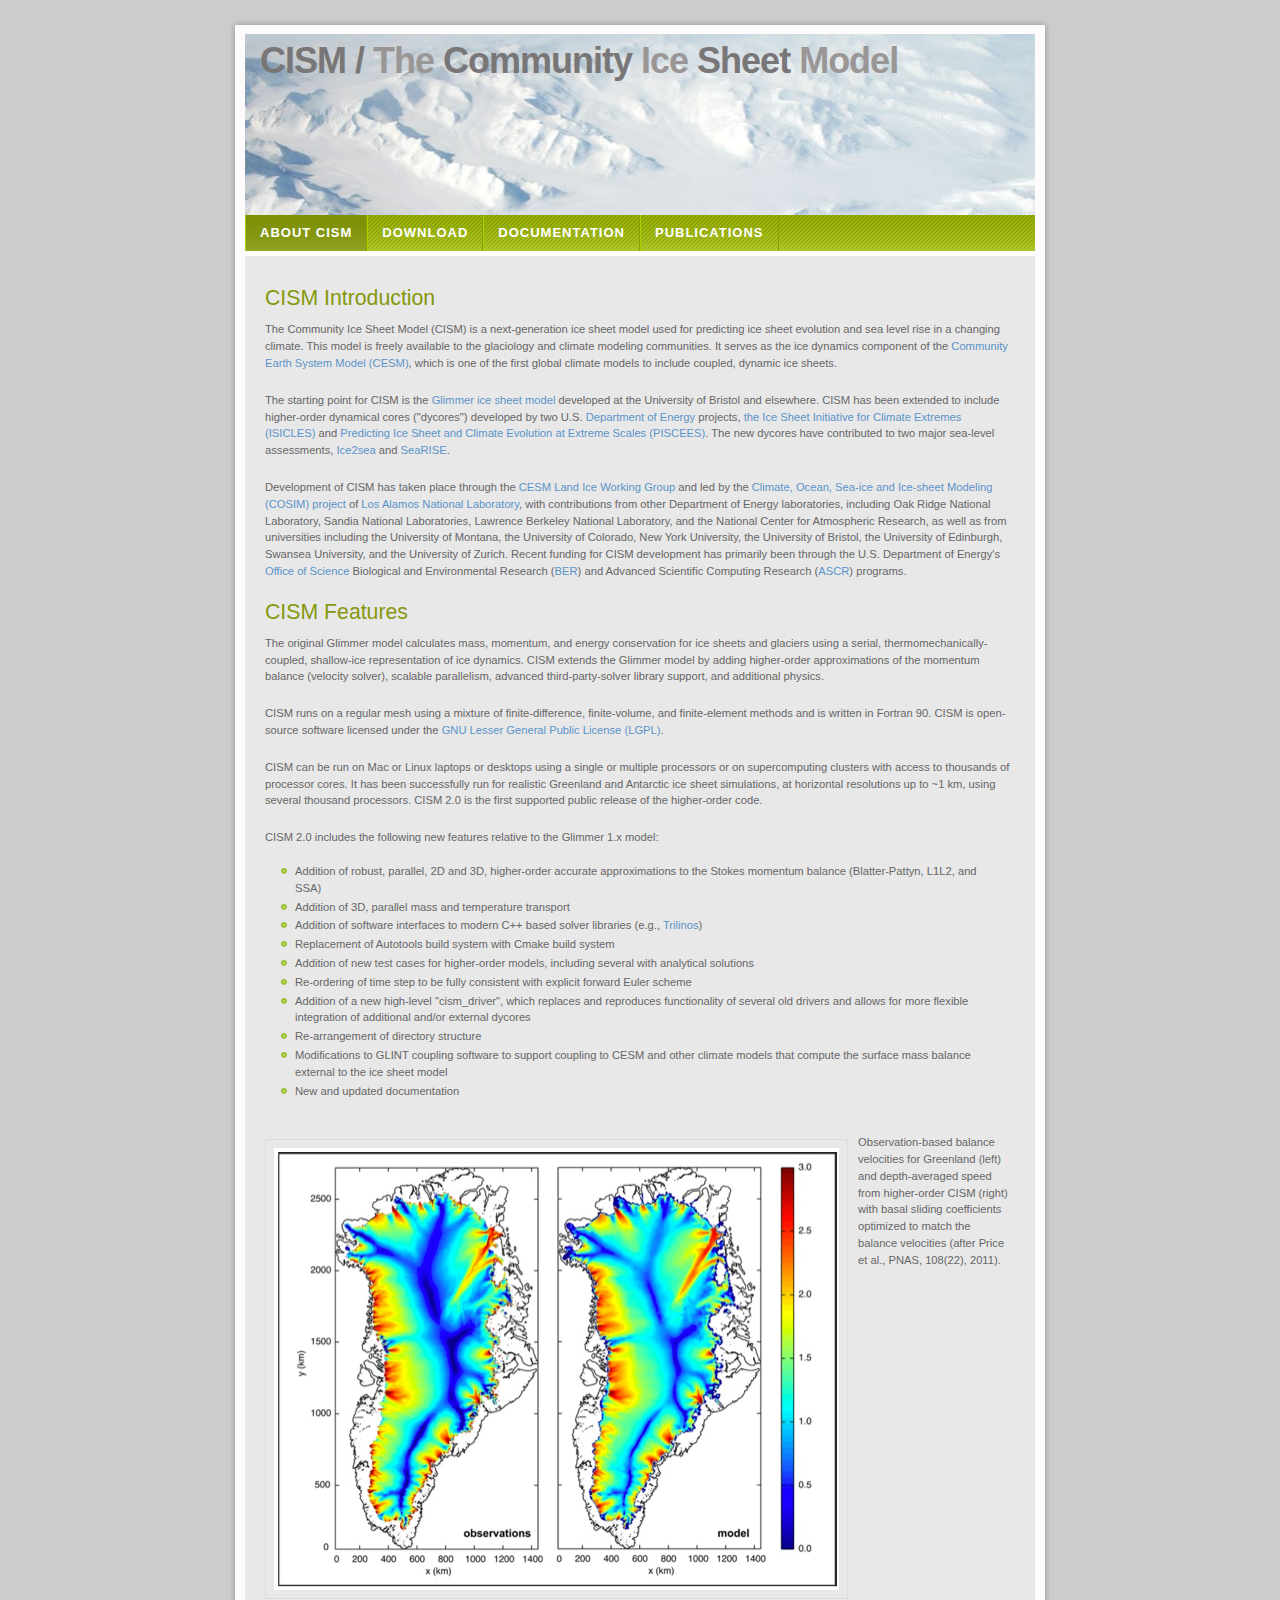
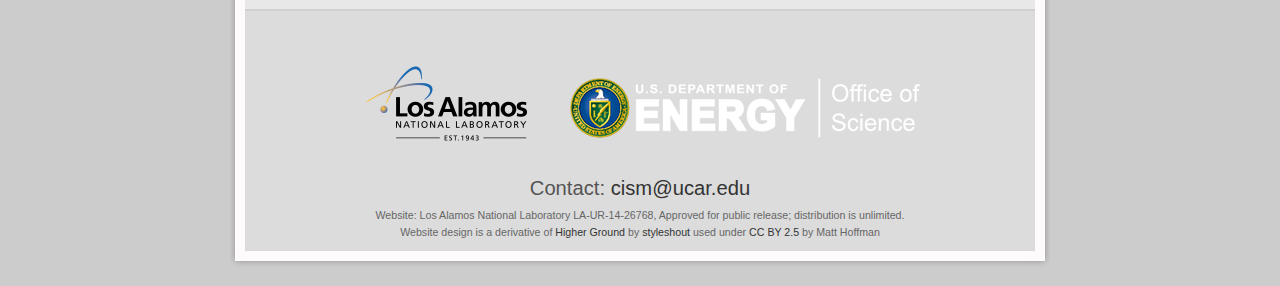
<file: index.html>
<!DOCTYPE html PUBLIC "-//W3C//DTD XHTML 1.0 Strict//EN" "http://www.w3.org/TR/xhtml1/DTD/xhtml1-strict.dtd">

<html xmlns="http://www.w3.org/1999/xhtml" xml:lang="en" lang="en">
<head>

<meta name="Description" content="Community Ice Sheet Model description." />
<meta name="Keywords" content="CISM, Community Ice Sheet Model, ice sheet modeling, glaciology, climate models" />
<meta http-equiv="Content-Type" content="text/html; charset=iso-8859-1" />
<meta name="Distribution" content="Global" />
<meta name="Author" content="Matt Hoffman, Los Alamos National Laboratory" />
<meta name="Robots" content="index,follow" />

<link rel="stylesheet" href="images/HigherGround.css" type="text/css" />
<link rel="shortcut icon" href="http://oceans11.lanl.gov/cism/favicon.ico" />

<title>CISM / The Community Ice Sheet Model</title></head>

<body>
<!-- wrap starts here -->
<div id="wrap">

	<div id="top-bg"></div>
	<div id="header-photo">
<h1 id="logo-text"><a href="index.html" title="">CISM / <span>The</span> Community <span>Ice</span> Sheet <span>Model</span></a></h1>	
<!--<p id="slogan">The Community Ice Sheet Model</p>-->
</div>		
		
	<!-- navigation starts-->	
	<div  id="nav">
		<ul>
			<li id="current"><a href="index.html">About CISM</a></li>
			<li><a href="download.html">Download</a></li>
			<li><a href="documentation.html">Documentation</a></li>
			<li><a href="publications.html">Publications</a></li>
		</ul>
	<!-- navigation ends-->	
	</div>
	
	<!-- content-wrap starts -->
	<div id="content-wrap">
		
		<!-- MAIN CONTENT BEGINS -->	
		<div id="main">
		<!-- ================================================================ -->	
		<!-- ================================================================ -->	
		<!-- ================================================================ -->	

<a name="Intro"></a>
<h2> CISM Introduction </h2>

<p>The Community Ice Sheet Model (CISM) is a next-generation ice sheet model used 
for predicting ice sheet evolution and sea level rise in a changing climate. 
This model is freely available to the glaciology and climate modeling communities.  
It serves as the ice dynamics component of the 
<a href="http://www2.cesm.ucar.edu/">Community Earth System Model (CESM)</a>, 
which is one of the first global climate models to include coupled, dynamic ice sheets.


<p>The starting point for CISM is the <a href="https://github.com/glimmer-cism">Glimmer ice sheet model</a> 
developed at the University of Bristol and elsewhere. 
CISM has been extended to include higher-order dynamical cores ("dycores") 
developed by two U.S. <a href="http://www.energy.gov/">Department of Energy</a> projects, 
<a href="http://www.csm.ornl.gov/ISICLES/">the Ice Sheet Initiative for Climate Extremes (ISICLES)</a> and 
<a href="http://www.scidac.gov/PISCEES/">Predicting Ice Sheet and Climate Evolution at Extreme Scales (PISCEES)</a>. 
The new dycores have contributed to two major sea-level assessments, 
<a href="http://www.ice2sea.eu/">Ice2sea</a> and 
<a href="http://websrv.cs.umt.edu/isis/index.php/SeaRISE_Assessment">SeaRISE</a>.

<p>Development of CISM has taken place through the 
<a href="http://www2.cesm.ucar.edu/working-groups/liwg">CESM Land Ice Working Group</a> 
and led by the <a href="http://climate.lanl.gov/">Climate, Ocean, Sea-ice and Ice-sheet Modeling (COSIM) project</a> of
<a href="http://www.lanl.gov/index.php">Los Alamos National Laboratory</a>, 
with contributions from other Department of Energy laboratories, 
including Oak Ridge National Laboratory, Sandia National Laboratories, Lawrence Berkeley National Laboratory, and
the National Center for Atmospheric Research, as well as from universities including the University of Montana, 
the University of Colorado, New York University, the University of Bristol, the University of Edinburgh, 
Swansea University, and the University of Zurich. Recent funding for CISM development has primarily been through 
the U.S. Department of Energy's <a href="http://science.energy.gov/">Office of Science</a> 
Biological and Environmental Research (<a href="http://science.energy.gov/ber/">BER</a>) and 
Advanced Scientific Computing Research (<a href="http://science.energy.gov/ascr/">ASCR</a>) programs.

<a name="Features"></a>
<h2> CISM Features </h2>

<p>The original Glimmer model calculates mass, momentum, and energy conservation 
for ice sheets and glaciers using a serial, thermomechanically-coupled, shallow-ice 
representation of ice dynamics.  CISM extends the Glimmer model by adding 
higher-order approximations of the momentum balance (velocity solver), scalable parallelism,
advanced third-party-solver library support, and additional physics.
<p>
CISM runs on a regular mesh using a mixture of finite-difference, finite-volume, and
finite-element methods and is written in Fortran 90.  CISM is open-source software
licensed under the <a href="http://www.gnu.org/licenses/lgpl.html">GNU Lesser General Public License (LGPL)</a>.
<p>
CISM can be run on Mac or Linux laptops or desktops using a single or multiple processors 
or on supercomputing clusters with access to thousands of processor cores.  
It has been successfully run for realistic Greenland and Antarctic ice sheet simulations,
at horizontal resolutions up to ~1 km, using several thousand processors. 
CISM 2.0 is the first supported public release of the higher-order code.  
<p>
CISM 2.0 includes the following new features relative to the Glimmer 1.x model:

<ul>
<li> Addition of robust, parallel, 2D and 3D, higher-order accurate approximations to the Stokes momentum balance (Blatter-Pattyn, L1L2, and SSA)  </li>
<li> Addition of 3D, parallel mass and temperature transport </li>
<li> Addition of software interfaces to modern C++ based solver libraries (e.g.,
<a href="http://trilinos.org/">Trilinos</a>) </li>
<li> Replacement of Autotools build system with Cmake build system </li>
<li> Addition of new test cases for higher-order models, including several with analytical solutions  </li>
<li> Re-ordering of time step to be fully consistent with explicit forward Euler scheme </li>
<li> Addition of a new high-level "cism_driver", which replaces and reproduces functionality of several 
old drivers and allows for more flexible integration of additional and/or external dycores </li>
<li> Re-arrangement of directory structure </li>
<li> Modifications to GLINT coupling software to support coupling to CESM and other climate
models that compute the surface mass balance external to the ice sheet model </li>
<li>  New and updated documentation </li>
</ul>


<p></p>

			<p><img src="./images/GIS-velo.png" alt="CISM velocity output" class="float-left" />
			Observation-based balance velocities for Greenland (left) and depth-averaged speed from higher-order CISM (right) with basal sliding coefficients optimized to match the balance velocities (after Price et al., PNAS, 108(22), 2011).
			</p>
<p></p>
<p> </p>
		<!-- ================================================================ -->	
		<!-- ================================================================ -->	
		<!-- ================================================================ -->	
		</div>
		<!-- MAIN ENDS -->	
	
	</div>
	<!-- content-wrap ends-->	
	
	<!-- footer starts -->		
	<div id="footer-wrap">
<!--		<div id="footer-columns">-->
<!--	-->
<!--			<div class="col3">-->
<!--				<h3>Tincidunt</h3>-->
<!--				<ul>-->
<!--					<li><a href="index.html">consequat molestie</a></li>-->
<!--					<li><a href="index.html">sem justo</a></li>-->
<!--					<li><a href="index.html">semper</a></li>-->
<!--					<li><a href="index.html">magna sed purus</a></li>-->
<!--					<li><a href="index.html">tincidunt</a></li>-->
<!--				</ul>-->
<!--			</div>-->

<!--			<div class="col3-center">-->
<!--				<h3>Sed purus</h3>-->
<!--				<ul>-->
<!--					<li><a href="index.html">consequat molestie</a></li>-->
<!--					<li><a href="index.html">sem justo</a></li>-->
<!--					<li><a href="index.html">semper</a></li>-->
<!--					<li><a href="index.html">magna sed purus</a></li>-->
<!--					<li><a href="index.html">tincidunt</a></li>-->
<!--				</ul>-->
<!--			</div>-->

<!--			<div class="col3">-->
<!--				<h3>Praesent</h3>-->
<!--				<ul>-->
<!--					<li><a href="index.html">consequat molestie</a></li>-->
<!--					<li><a href="index.html">sem justo</a></li>-->
<!--					<li><a href="index.html">semper</a></li>-->
<!--					<li><a href="index.html">magna sed purus</a></li>-->
<!--					<li><a href="index.html">tincidunt</a></li>					-->
<!--				</ul>-->
<!--			</div>-->
		<!-- footer-columns ends -->
<!--		</div>	 -->
	
		<div id="footer-bottom">		
			<p>
			<img class="logo" height="96" width="180" src="./images/los-alamos-lab-logo-color.png" alt="Los Alamos National Laboratory" />
			<img class="logo" src="./images/CMYK_Color-Seal_White-Mark_SC_Horizontal.png" alt="DOE Office of Science" />
			</p>

			<h1> Contact: <a href="mailto:cism@ucar.edu" target="_top">cism@ucar.edu</a></h1>
			<p> Website: Los Alamos National Laboratory LA-UR-14-26768, Approved for public release; distribution is unlimited. </p>
			<p> Website design is a derivative of <a href="http://www.styleshout.com/demo/?theme=higherground">Higher Ground</a> by <a href="http://www.styleshout.com/">styleshout</a> used under <a href="http://creativecommons.org/licenses/by/2.5/">CC BY 2.5</a> by Matt Hoffman</p>
		</div>	

</div>
<!-- footer ends-->

</div>
<!-- wrap ends here -->

</body>
</html>
</file>
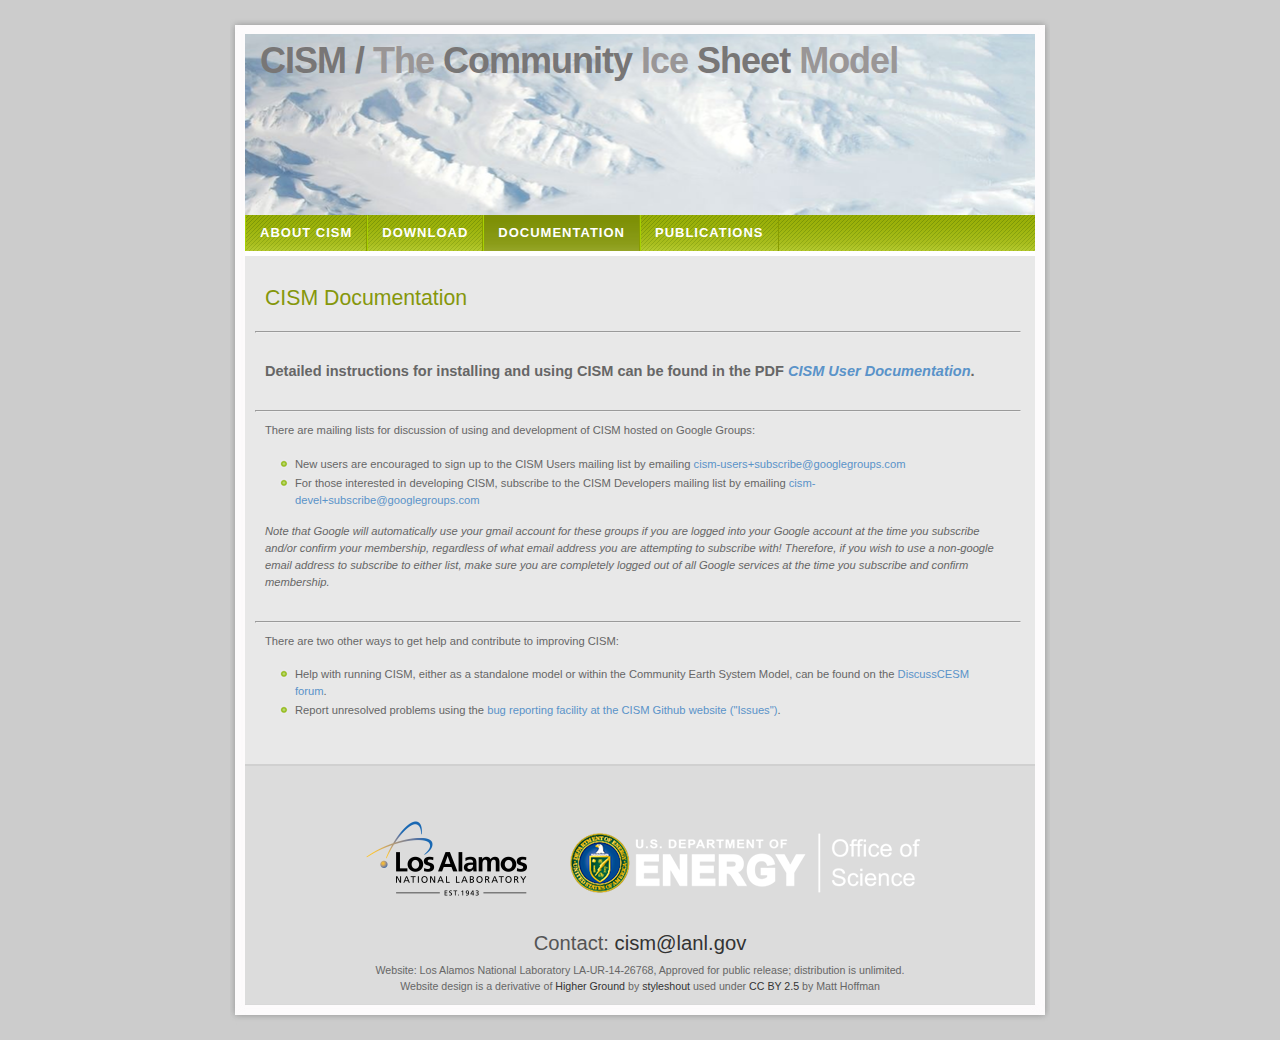
<file: documentation.html>
<!DOCTYPE html PUBLIC "-//W3C//DTD XHTML 1.0 Strict//EN" "http://www.w3.org/TR/xhtml1/DTD/xhtml1-strict.dtd">

<html xmlns="http://www.w3.org/1999/xhtml" xml:lang="en" lang="en">
<head>

<meta name="Description" content="Community Ice Sheet Model description." />
<meta name="Keywords" content="CISM, Community Ice Sheet Model, ice sheet modeling, glaciology, climate models" />
<meta http-equiv="Content-Type" content="text/html; charset=iso-8859-1" />
<meta name="Distribution" content="Global" />
<meta name="Author" content="Matt Hoffman, Los Alamos National Laboratory" />
<meta name="Robots" content="index,follow" />

<link rel="stylesheet" href="images/HigherGround.css" type="text/css" />
<link rel="shortcut icon" href="http://oceans11.lanl.gov/cism/favicon.ico" />


<title>CISM / The Community Ice Sheet Model</title></head>

<body>
<!-- wrap starts here -->
<div id="wrap">

	<div id="top-bg"></div>
	<div id="header-photo">
<h1 id="logo-text"><a href="index.html" title="">CISM / <span>The</span> Community <span>Ice</span> Sheet <span>Model</span></a></h1>	
<!--<p id="slogan">The Community Ice Sheet Model</p>-->
</div>		
		
	<!-- navigation starts-->	
	<div  id="nav">
		<ul>
			<li><a href="index.html">About CISM</a></li>
			<li><a href="download.html">Download</a></li>
			<li id="current"><a href="documentation.html">Documentation</a></li>
			<li><a href="publications.html">Publications</a></li>
		</ul>
	<!-- navigation ends-->	
	</div>
	
	<!-- content-wrap starts -->
	<div id="content-wrap">
		
		<!-- MAIN CONTENT BEGINS -->	
		<div id="main">
		<!-- ================================================================ -->	
		<!-- ================================================================ -->	
		<!-- ================================================================ -->	

<a name="Doc"></a>
<h2> CISM Documentation </h2>
<p>

<hr>
<p>
<h3>Detailed instructions for installing and using CISM can be found in the PDF <em><a href="./data/cism_documentation_v2_1.pdf">CISM User Documentation</a></em>.</h3>

<p>

<hr>

<p>There are mailing lists for discussion of using and development of CISM hosted on Google Groups:
<ul>
<li>New users are encouraged to sign up to the CISM Users mailing list by emailing 
<a href="mailto:cism-users+subscribe@googlegroups.com">cism-users+subscribe@googlegroups.com</a>

<li>For those interested in developing CISM, subscribe to the CISM Developers mailing list by emailing 
<a href="mailto:cism-devel+subscribe@googlegroups.com">cism-devel+subscribe@googlegroups.com</a>
</ul>
<p><em>Note that Google will automatically use your gmail account for these groups if you are logged into your
Google account at the time you subscribe and/or confirm your membership, regardless of what email address 
you are attempting to subscribe with!  Therefore, if you wish to use a non-google email address to 
subscribe to either list, make sure you are completely logged out of all Google services 
at the time you subscribe and confirm membership.</em></p>

<p>

<hr>

<p> There are two other ways to get help and contribute to improving CISM:
<ul>
<li> Help with running CISM, either as a standalone model or within the Community Earth System Model, 
can be found on the <a href="http://bb.cgd.ucar.edu/forums/ice-sheet-modeling-cism">DiscussCESM forum</a>.   
<li> Report unresolved problems using the 
<a href="https://github.com/CISM/CISM-release/issues">bug reporting facility at the CISM Github website ("Issues")</a>.
</ul>
<p><p>



		<!-- ================================================================ -->	
		<!-- ================================================================ -->	
		<!-- ================================================================ -->	
		</div>
		<!-- MAIN ENDS -->	
	
	</div>
	<!-- content-wrap ends-->	
	
	<!-- footer starts -->		
	<div id="footer-wrap">
<!--		<div id="footer-columns">-->
<!--	-->
<!--			<div class="col3">-->
<!--				<h3>Tincidunt</h3>-->
<!--				<ul>-->
<!--					<li><a href="index.html">consequat molestie</a></li>-->
<!--					<li><a href="index.html">sem justo</a></li>-->
<!--					<li><a href="index.html">semper</a></li>-->
<!--					<li><a href="index.html">magna sed purus</a></li>-->
<!--					<li><a href="index.html">tincidunt</a></li>-->
<!--				</ul>-->
<!--			</div>-->

<!--			<div class="col3-center">-->
<!--				<h3>Sed purus</h3>-->
<!--				<ul>-->
<!--					<li><a href="index.html">consequat molestie</a></li>-->
<!--					<li><a href="index.html">sem justo</a></li>-->
<!--					<li><a href="index.html">semper</a></li>-->
<!--					<li><a href="index.html">magna sed purus</a></li>-->
<!--					<li><a href="index.html">tincidunt</a></li>-->
<!--				</ul>-->
<!--			</div>-->

<!--			<div class="col3">-->
<!--				<h3>Praesent</h3>-->
<!--				<ul>-->
<!--					<li><a href="index.html">consequat molestie</a></li>-->
<!--					<li><a href="index.html">sem justo</a></li>-->
<!--					<li><a href="index.html">semper</a></li>-->
<!--					<li><a href="index.html">magna sed purus</a></li>-->
<!--					<li><a href="index.html">tincidunt</a></li>					-->
<!--				</ul>-->
<!--			</div>-->
		<!-- footer-columns ends -->
<!--		</div>	 -->
	
		<div id="footer-bottom">		
			<p>
			<img class="logo" height="96" width="180" src="./images/los-alamos-lab-logo-color.png" alt="Los Alamos National Laboratory" />
			<img class="logo" src="./images/CMYK_Color-Seal_White-Mark_SC_Horizontal.png" alt="DOE Office of Science" />
			</p>

			<h1> Contact: <a href="mailto:cism@lanl.gov" target="_top">cism@lanl.gov</a></h1>
			<p> Website: Los Alamos National Laboratory LA-UR-14-26768, Approved for public release; distribution is unlimited. </p>
			<p> Website design is a derivative of <a href="http://www.styleshout.com/demo/?theme=higherground">Higher Ground</a> by <a href="http://www.styleshout.com/">styleshout</a> used under <a href="http://creativecommons.org/licenses/by/2.5/">CC BY 2.5</a> by Matt Hoffman</p>
		</div>	

</div>
<!-- footer ends-->

</div>
<!-- wrap ends here -->

</body>
</html>
</file>
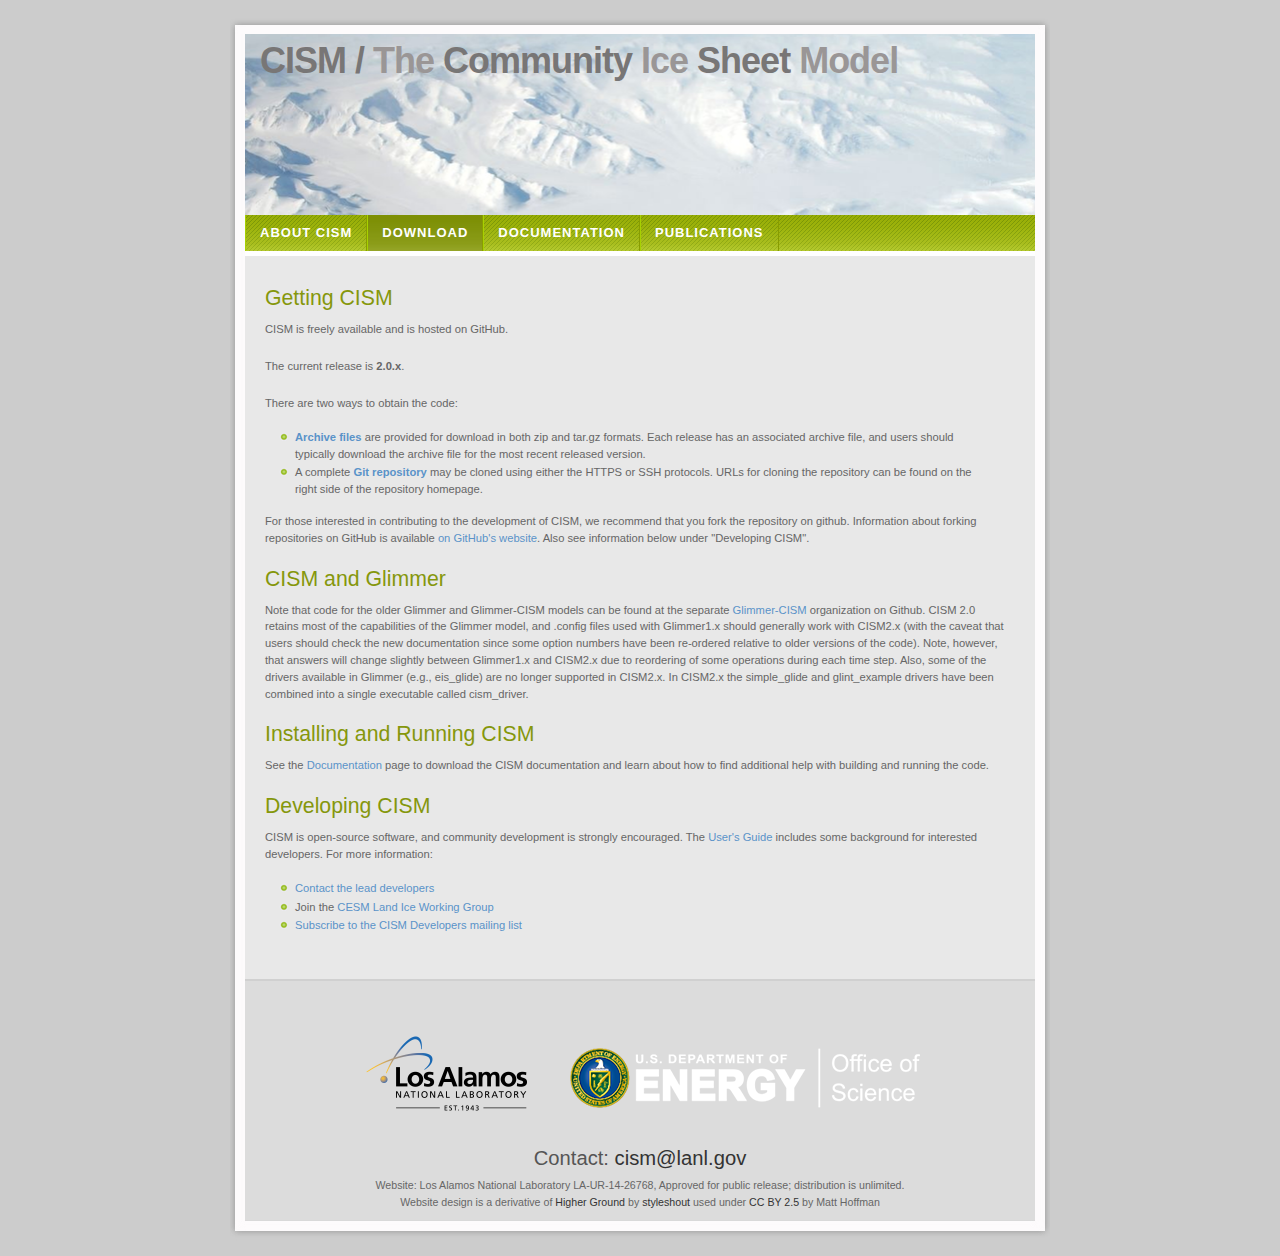
<file: download.html>
<!DOCTYPE html PUBLIC "-//W3C//DTD XHTML 1.0 Strict//EN" "http://www.w3.org/TR/xhtml1/DTD/xhtml1-strict.dtd">

<html xmlns="http://www.w3.org/1999/xhtml" xml:lang="en" lang="en">
<head>

<meta name="Description" content="Community Ice Sheet Model description." />
<meta name="Keywords" content="CISM, Community Ice Sheet Model, ice sheet modeling, glaciology, climate models" />
<meta http-equiv="Content-Type" content="text/html; charset=iso-8859-1" />
<meta name="Distribution" content="Global" />
<meta name="Author" content="Matt Hoffman, Los Alamos National Laboratory" />
<meta name="Robots" content="index,follow" />

<link rel="stylesheet" href="images/HigherGround.css" type="text/css" />
<link rel="shortcut icon" href="http://oceans11.lanl.gov/cism/favicon.ico" />

<title>CISM / The Community Ice Sheet Model</title></head>

<body>
<!-- wrap starts here -->
<div id="wrap">

	<div id="top-bg"></div>
	<div id="header-photo">
<h1 id="logo-text"><a href="index.html" title="">CISM / <span>The</span> Community <span>Ice</span> Sheet <span>Model</span></a></h1>	
<!--<p id="slogan">The Community Ice Sheet Model</p>-->
</div>		
		
	<!-- navigation starts-->	
	<div  id="nav">
		<ul>
			<li><a href="index.html">About CISM</a></li>
			<li id="current"><a href="download.html">Download</a></li>
			<li><a href="documentation.html">Documentation</a></li>
			<li><a href="publications.html">Publications</a></li>
		</ul>
	<!-- navigation ends-->	
	</div>
	
	<!-- content-wrap starts -->
	<div id="content-wrap">
		
		<!-- MAIN CONTENT BEGINS -->	
		<div id="main">
		<!-- ================================================================ -->	
		<!-- ================================================================ -->	
		<!-- ================================================================ -->	


<a name="downloading"></a>
<h2> Getting CISM </h2>

<p>CISM is freely available and is hosted on GitHub.

<p>The current release is <b>2.0.x</b>.

<p>There are two ways to obtain the code:

<ul>
<li> <b><a href="https://github.com/CISM/cism/releases">Archive files</a></b> are provided for download in both zip and tar.gz formats. Each release has an associated archive file, and users should typically download the archive file for the most recent released version.
</li>
<li> A complete <b><a href="https://github.com/CISM/cism/">Git repository</a></b> may be cloned using either the HTTPS or SSH protocols.  URLs for cloning the repository can be found on the right side of the repository homepage.
</li>
</ul>

<p>For those interested in contributing to the development of CISM, we recommend that you fork the repository on github.  Information about forking repositories on GitHub is available <a href="https://guides.github.com/activities/forking/">on GitHub's website</a>.  Also see information below under "Developing CISM".


<h2> CISM and Glimmer </h2>
<p>Note that code for the older Glimmer and Glimmer-CISM models can be found at the separate 
<a href="https://github.com/glimmer-cism">Glimmer-CISM</a> organization on Github.  
CISM 2.0 retains most of the capabilities of the Glimmer model, and .config files 
used with Glimmer1.x should generally work with CISM2.x (with the caveat that users should
check the new documentation since some option numbers have been re-ordered relative to older
versions of the code).  
Note, however, that answers will change slightly between Glimmer1.x and CISM2.x 
due to reordering of some operations during each time step.  
Also, some of the drivers available in Glimmer (e.g., eis_glide) are no longer supported in CISM2.x.  
In CISM2.x the simple_glide and glint_example drivers have been combined into a single executable called cism_driver.


<h2> Installing and Running CISM </h2>
<p>See the <a href="documentation.html">Documentation</a> page to download the CISM documentation and 
learn about how to find additional help with building and running the code.


<h2> Developing CISM </h2>

<p>CISM is open-source software, and community development is strongly encouraged. 
The <a href="documentation.html">User's Guide</a> includes some background for interested developers.  
For more information:
<ul>
<li> <a href="mailto:cism@lanl.gov?Subject=CISM%20Development" target="_top">Contact the lead developers</a>
<li> Join the <a href="http://www2.cesm.ucar.edu/working-groups/liwg">CESM Land Ice Working Group</a>
<li> <a href="mailto:cism-devel+subscribe@googlegroups.com">Subscribe to the CISM Developers mailing list</a>
</ul>

<p><p>
		<!-- ================================================================ -->	
		<!-- ================================================================ -->	
		<!-- ================================================================ -->	
		</div>
		<!-- MAIN ENDS -->	
	
	</div>
	<!-- content-wrap ends-->	
	
	<!-- footer starts -->		
	<div id="footer-wrap">
<!--		<div id="footer-columns">-->
<!--	-->
<!--			<div class="col3">-->
<!--				<h3>Tincidunt</h3>-->
<!--				<ul>-->
<!--					<li><a href="index.html">consequat molestie</a></li>-->
<!--					<li><a href="index.html">sem justo</a></li>-->
<!--					<li><a href="index.html">semper</a></li>-->
<!--					<li><a href="index.html">magna sed purus</a></li>-->
<!--					<li><a href="index.html">tincidunt</a></li>-->
<!--				</ul>-->
<!--			</div>-->

<!--			<div class="col3-center">-->
<!--				<h3>Sed purus</h3>-->
<!--				<ul>-->
<!--					<li><a href="index.html">consequat molestie</a></li>-->
<!--					<li><a href="index.html">sem justo</a></li>-->
<!--					<li><a href="index.html">semper</a></li>-->
<!--					<li><a href="index.html">magna sed purus</a></li>-->
<!--					<li><a href="index.html">tincidunt</a></li>-->
<!--				</ul>-->
<!--			</div>-->

<!--			<div class="col3">-->
<!--				<h3>Praesent</h3>-->
<!--				<ul>-->
<!--					<li><a href="index.html">consequat molestie</a></li>-->
<!--					<li><a href="index.html">sem justo</a></li>-->
<!--					<li><a href="index.html">semper</a></li>-->
<!--					<li><a href="index.html">magna sed purus</a></li>-->
<!--					<li><a href="index.html">tincidunt</a></li>					-->
<!--				</ul>-->
<!--			</div>-->
		<!-- footer-columns ends -->
<!--		</div>	 -->
	
		<div id="footer-bottom">		
			<p>
			<img class="logo" height="96" width="180" src="./images/los-alamos-lab-logo-color.png" alt="Los Alamos National Laboratory" />
			<img class="logo" src="./images/CMYK_Color-Seal_White-Mark_SC_Horizontal.png" alt="DOE Office of Science" />
			</p>

			<h1> Contact: <a href="mailto:cism@lanl.gov" target="_top">cism@lanl.gov</a></h1>
			<p> Website: Los Alamos National Laboratory LA-UR-14-26768, Approved for public release; distribution is unlimited. </p>
			<p> Website design is a derivative of <a href="http://www.styleshout.com/demo/?theme=higherground">Higher Ground</a> by <a href="http://www.styleshout.com/">styleshout</a> used under <a href="http://creativecommons.org/licenses/by/2.5/">CC BY 2.5</a> by Matt Hoffman</p>
		</div>	

</div>
<!-- footer ends-->

</div>
<!-- wrap ends here -->

</body>
</html>
</file>
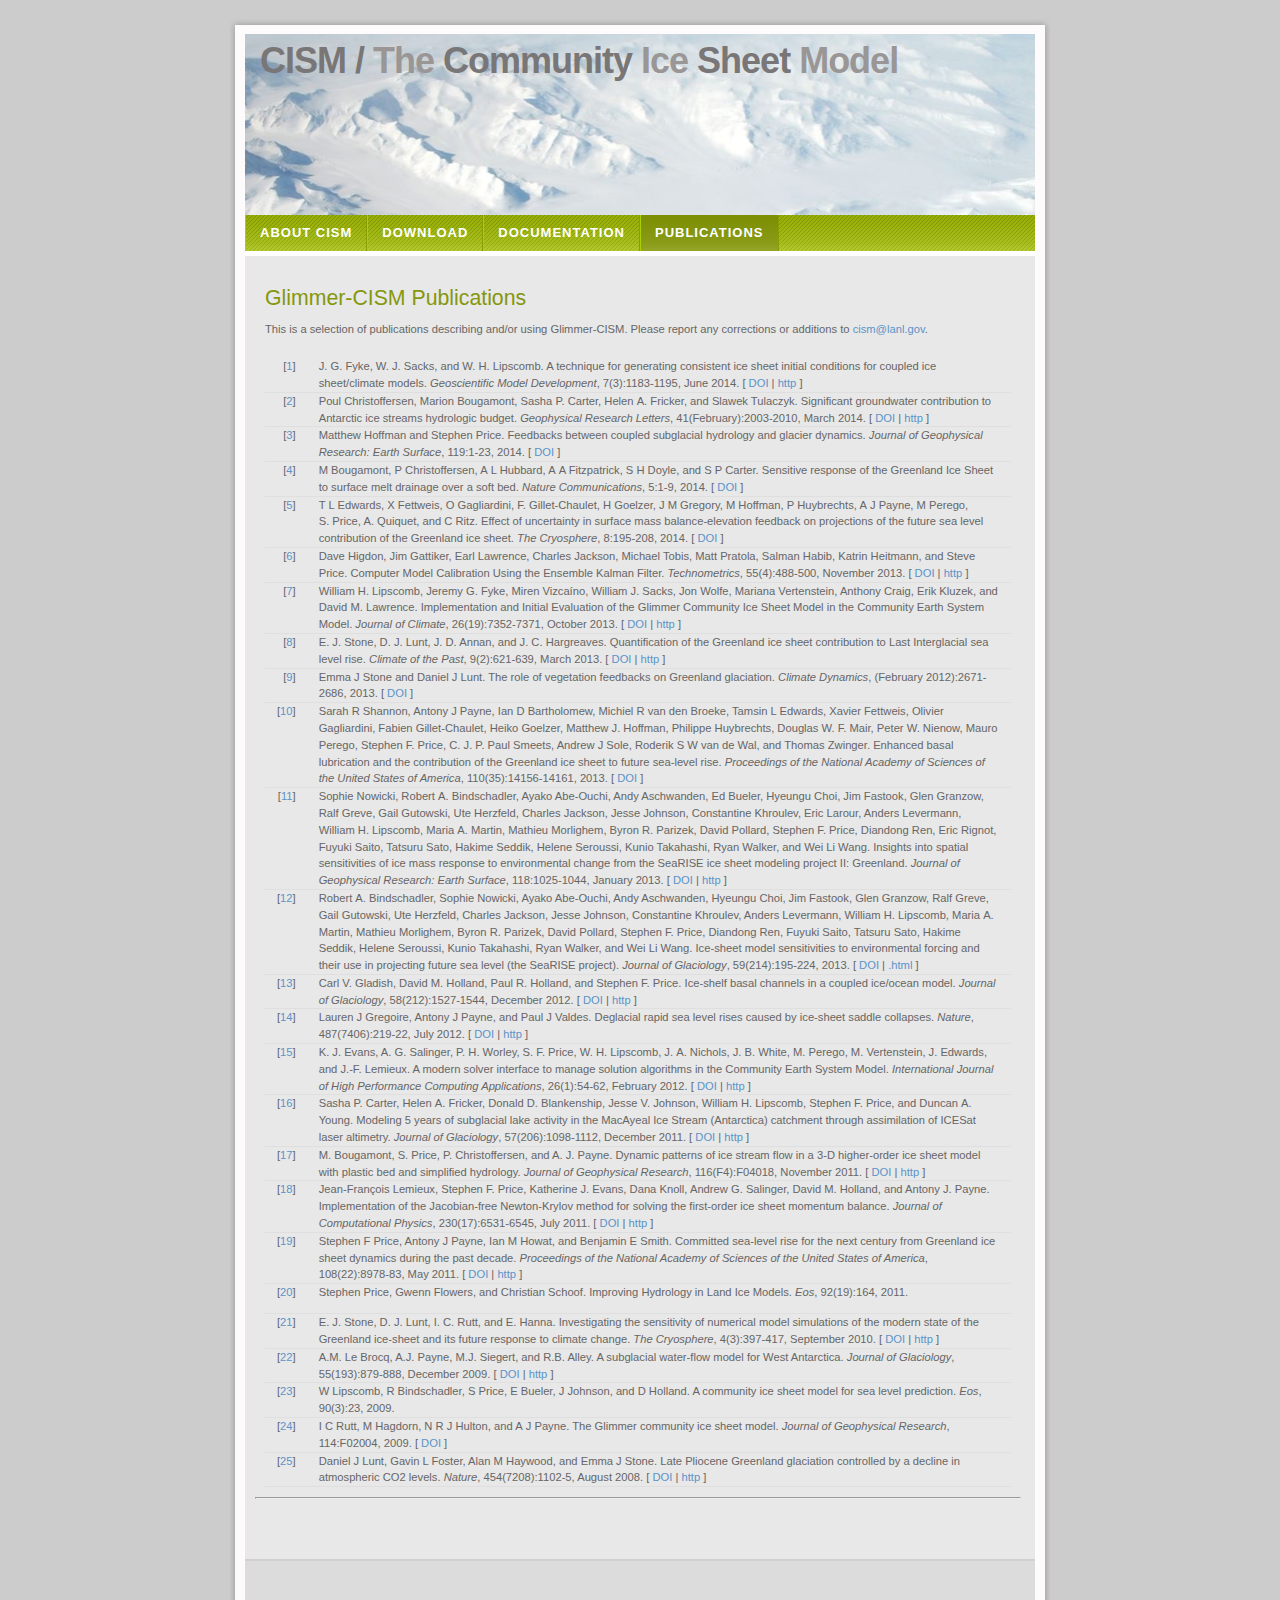
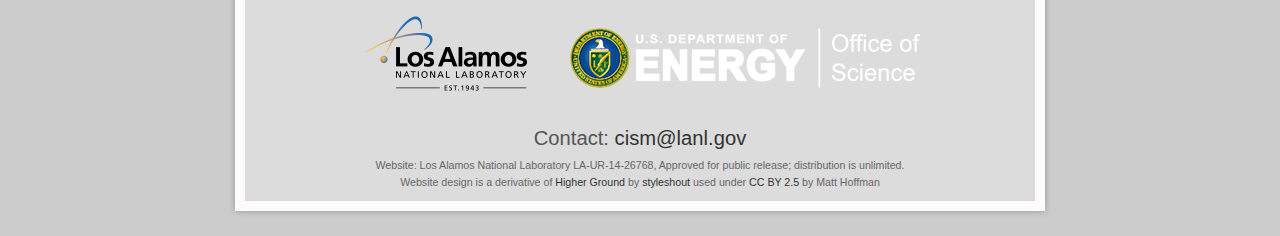
<file: publications.html>
<!DOCTYPE html PUBLIC "-//W3C//DTD XHTML 1.0 Strict//EN" "http://www.w3.org/TR/xhtml1/DTD/xhtml1-strict.dtd">

<html xmlns="http://www.w3.org/1999/xhtml" xml:lang="en" lang="en">
<head>

<meta name="Description" content="Community Ice Sheet Model description." />
<meta name="Keywords" content="CISM, Community Ice Sheet Model, ice sheet modeling, glaciology, climate models" />
<meta http-equiv="Content-Type" content="text/html; charset=iso-8859-1" />
<meta name="Distribution" content="Global" />
<meta name="Author" content="Matt Hoffman, Los Alamos National Laboratory" />
<meta name="Robots" content="index,follow" />

<link rel="stylesheet" href="images/HigherGround.css" type="text/css" />
<link rel="shortcut icon" href="http://oceans11.lanl.gov/cism/favicon.ico" />

<title>CISM / The Community Ice Sheet Model</title></head>

<body>
<!-- wrap starts here -->
<div id="wrap">

	<div id="top-bg"></div>
	<div id="header-photo">
<h1 id="logo-text"><a href="index.html" title="">CISM / <span>The</span> Community <span>Ice</span> Sheet <span>Model</span></a></h1>	
<!--<p id="slogan">The Community Ice Sheet Model</p>-->
</div>		
		
	<!-- navigation starts-->	
	<div  id="nav">
		<ul>
			<li><a href="index.html">About CISM</a></li>
			<li><a href="download.html">Download</a></li>
			<li><a href="documentation.html">Documentation</a></li>
			<li id="current"><a href="publications.html">Publications</a></li>
		</ul>
	<!-- navigation ends-->	
	</div>
	
	<!-- content-wrap starts -->
	<div id="content-wrap">
		
		<!-- MAIN CONTENT BEGINS -->	
		<div id="main">
		<!-- ================================================================ -->	
		<!-- ================================================================ -->	
		<!-- ================================================================ -->	

<h2> Glimmer-CISM Publications </h2>

<p>This is a selection of publications describing and/or using Glimmer-CISM.  
Please report any corrections or additions to 
<a href="mailto:cism@lanl.gov?Subject=CISM%20Publications" target="_top">cism@lanl.gov</a>.



<!-- ================ PASTE REFS HERE =========  -->





<!-- This document was automatically generated with bibtex2html 1.96
     (see http://www.lri.fr/~filliatr/bibtex2html/),
     with the following command:
     bibtex2html --sort-by-date --reverse-sort --nodoc --nobibsource --no-abstract --no-keywords cism_bib.bib  -->


<table>

<tr valign="top">
<td align="right" class="bibtexnumber">
[<a name="Fyke2014">1</a>]
</td>
<td class="bibtexitem">
J.&nbsp;G. Fyke, W.&nbsp;J. Sacks, and W.&nbsp;H. Lipscomb.
 A technique for generating consistent ice sheet initial conditions
  for coupled ice sheet/climate models.
 <em>Geoscientific Model Development</em>, 7(3):1183-1195, June 2014.
[&nbsp;<a href="http://dx.doi.org/10.5194/gmd-7-1183-2014">DOI</a>&nbsp;| 
<a href="http://www.geosci-model-dev.net/7/1183/2014/">http</a>&nbsp;]

</td>
</tr>


<tr valign="top">
<td align="right" class="bibtexnumber">
[<a name="Christoffersen2014">2</a>]
</td>
<td class="bibtexitem">
Poul Christoffersen, Marion Bougamont, Sasha&nbsp;P. Carter, Helen&nbsp;A. Fricker, and
  Slawek Tulaczyk.
 Significant groundwater contribution to Antarctic ice streams
  hydrologic budget.
 <em>Geophysical Research Letters</em>, 41(February):2003-2010, March
  2014.
[&nbsp;<a href="http://dx.doi.org/10.1002/2014GL059250">DOI</a>&nbsp;| 
<a href="http://doi.wiley.com/10.1002/2014GL059250">http</a>&nbsp;]

</td>
</tr>


<tr valign="top">
<td align="right" class="bibtexnumber">
[<a name="Hoffman2014a">3</a>]
</td>
<td class="bibtexitem">
Matthew Hoffman and Stephen Price.
 Feedbacks between coupled subglacial hydrology and glacier
  dynamics.
 <em>Journal of Geophysical Research: Earth Surface</em>, 119:1-23,
  2014.
[&nbsp;<a href="http://dx.doi.org/10.1002/2013JF002943">DOI</a>&nbsp;]

</td>
</tr>


<tr valign="top">
<td align="right" class="bibtexnumber">
[<a name="Bougamont2014">4</a>]
</td>
<td class="bibtexitem">
M&nbsp;Bougamont, P&nbsp;Christoffersen, A&nbsp;L Hubbard, A&nbsp;A Fitzpatrick, S&nbsp;H Doyle, and S&nbsp;P
  Carter.
 Sensitive response of the Greenland Ice Sheet to surface melt
  drainage over a soft bed.
 <em>Nature Communications</em>, 5:1-9, 2014.
[&nbsp;<a href="http://dx.doi.org/10.1038/ncomms6052">DOI</a>&nbsp;]

</td>
</tr>


<tr valign="top">
<td align="right" class="bibtexnumber">
[<a name="Edwards2014">5</a>]
</td>
<td class="bibtexitem">
T&nbsp;L Edwards, X&nbsp;Fettweis, O&nbsp;Gagliardini, F.&nbsp;Gillet-Chaulet, H&nbsp;Goelzer, J&nbsp;M
  Gregory, M&nbsp;Hoffman, P&nbsp;Huybrechts, A&nbsp;J Payne, M&nbsp;Perego, S.&nbsp;Price, A.&nbsp;Quiquet,
  and C&nbsp;Ritz.
 Effect of uncertainty in surface mass balance-elevation feedback on
  projections of the future sea level contribution of the Greenland ice sheet.
 <em>The Cryosphere</em>, 8:195-208, 2014.
[&nbsp;<a href="http://dx.doi.org/10.5194/tc-8-195-2014">DOI</a>&nbsp;]

</td>
</tr>


<tr valign="top">
<td align="right" class="bibtexnumber">
[<a name="Higdon2013">6</a>]
</td>
<td class="bibtexitem">
Dave Higdon, Jim Gattiker, Earl Lawrence, Charles Jackson, Michael Tobis, Matt
  Pratola, Salman Habib, Katrin Heitmann, and Steve Price.
 Computer Model Calibration Using the Ensemble Kalman Filter.
 <em>Technometrics</em>, 55(4):488-500, November 2013.
[&nbsp;<a href="http://dx.doi.org/10.1080/00401706.2013.842936">DOI</a>&nbsp;| 
<a href="http://www.tandfonline.com/doi/abs/10.1080/00401706.2013.842936">http</a>&nbsp;]

</td>
</tr>


<tr valign="top">
<td align="right" class="bibtexnumber">
[<a name="Lipscomb2013">7</a>]
</td>
<td class="bibtexitem">
William&nbsp;H. Lipscomb, Jeremy&nbsp;G. Fyke, Miren Vizca&iacute;no, William&nbsp;J. Sacks, Jon
  Wolfe, Mariana Vertenstein, Anthony Craig, Erik Kluzek, and David&nbsp;M.
  Lawrence.
 Implementation and Initial Evaluation of the Glimmer Community Ice
  Sheet Model in the Community Earth System Model.
 <em>Journal of Climate</em>, 26(19):7352-7371, October 2013.
[&nbsp;<a href="http://dx.doi.org/10.1175/JCLI-D-12-00557.1">DOI</a>&nbsp;| 
<a href="http://journals.ametsoc.org/doi/abs/10.1175/JCLI-D-12-00557.1">http</a>&nbsp;]

</td>
</tr>


<tr valign="top">
<td align="right" class="bibtexnumber">
[<a name="Stone2013">8</a>]
</td>
<td class="bibtexitem">
E.&nbsp;J. Stone, D.&nbsp;J. Lunt, J.&nbsp;D. Annan, and J.&nbsp;C. Hargreaves.
 Quantification of the Greenland ice sheet contribution to Last
  Interglacial sea level rise.
 <em>Climate of the Past</em>, 9(2):621-639, March 2013.
[&nbsp;<a href="http://dx.doi.org/10.5194/cp-9-621-2013">DOI</a>&nbsp;| 
<a href="http://www.clim-past.net/9/621/2013/">http</a>&nbsp;]

</td>
</tr>


<tr valign="top">
<td align="right" class="bibtexnumber">
[<a name="Stone2013a">9</a>]
</td>
<td class="bibtexitem">
Emma&nbsp;J Stone and Daniel&nbsp;J Lunt.
 The role of vegetation feedbacks on Greenland glaciation.
 <em>Climate Dynamics</em>, (February 2012):2671-2686, 2013.
[&nbsp;<a href="http://dx.doi.org/10.1007/s00382-012-1390-4">DOI</a>&nbsp;]

</td>
</tr>


<tr valign="top">
<td align="right" class="bibtexnumber">
[<a name="Shannon2013">10</a>]
</td>
<td class="bibtexitem">
Sarah&nbsp;R Shannon, Antony&nbsp;J Payne, Ian&nbsp;D Bartholomew, Michiel&nbsp;R van&nbsp;den Broeke,
  Tamsin&nbsp;L Edwards, Xavier Fettweis, Olivier Gagliardini, Fabien
  Gillet-Chaulet, Heiko Goelzer, Matthew&nbsp;J. Hoffman, Philippe Huybrechts,
  Douglas W.&nbsp;F. Mair, Peter&nbsp;W. Nienow, Mauro Perego, Stephen&nbsp;F. Price, C.&nbsp;J.
  P.&nbsp;Paul Smeets, Andrew&nbsp;J Sole, Roderik S&nbsp;W van&nbsp;de Wal, and Thomas Zwinger.
 Enhanced basal lubrication and the contribution of the Greenland ice
  sheet to future sea-level rise.
 <em>Proceedings of the National Academy of Sciences of the United
  States of America</em>, 110(35):14156-14161, 2013.
[&nbsp;<a href="http://dx.doi.org/10.1073/pnas.1212647110">DOI</a>&nbsp;]

</td>
</tr>


<tr valign="top">
<td align="right" class="bibtexnumber">
[<a name="Nowicki2013a">11</a>]
</td>
<td class="bibtexitem">
Sophie Nowicki, Robert&nbsp;A. Bindschadler, Ayako Abe-Ouchi, Andy Aschwanden,
  Ed&nbsp;Bueler, Hyeungu Choi, Jim Fastook, Glen Granzow, Ralf Greve, Gail
  Gutowski, Ute Herzfeld, Charles Jackson, Jesse Johnson, Constantine Khroulev,
  Eric Larour, Anders Levermann, William&nbsp;H. Lipscomb, Maria&nbsp;A. Martin, Mathieu
  Morlighem, Byron&nbsp;R. Parizek, David Pollard, Stephen&nbsp;F. Price, Diandong Ren,
  Eric Rignot, Fuyuki Saito, Tatsuru Sato, Hakime Seddik, Helene Seroussi,
  Kunio Takahashi, Ryan Walker, and Wei&nbsp;Li Wang.
 Insights into spatial sensitivities of ice mass response to
  environmental change from the SeaRISE ice sheet modeling project II:
  Greenland.
 <em>Journal of Geophysical Research: Earth Surface</em>, 118:1025-1044,
  January 2013.
[&nbsp;<a href="http://dx.doi.org/10.1002/jgrf.20076">DOI</a>&nbsp;| 
<a href="http://doi.wiley.com/10.1002/jgrf.20076">http</a>&nbsp;]

</td>
</tr>


<tr valign="top">
<td align="right" class="bibtexnumber">
[<a name="Bindschadler2013">12</a>]
</td>
<td class="bibtexitem">
Robert&nbsp;A. Bindschadler, Sophie Nowicki, Ayako Abe-Ouchi, Andy Aschwanden,
  Hyeungu Choi, Jim Fastook, Glen Granzow, Ralf Greve, Gail Gutowski, Ute
  Herzfeld, Charles Jackson, Jesse Johnson, Constantine Khroulev, Anders
  Levermann, William&nbsp;H. Lipscomb, Maria&nbsp;A. Martin, Mathieu Morlighem, Byron&nbsp;R.
  Parizek, David Pollard, Stephen&nbsp;F. Price, Diandong Ren, Fuyuki Saito, Tatsuru
  Sato, Hakime Seddik, Helene Seroussi, Kunio Takahashi, Ryan Walker, and
  Wei&nbsp;Li Wang.
 Ice-sheet model sensitivities to environmental forcing and their use
  in projecting future sea level (the SeaRISE project).
 <em>Journal of Glaciology</em>, 59(214):195-224, 2013.
[&nbsp;<a href="http://dx.doi.org/10.3189/2013JoG12J125">DOI</a>&nbsp;| 
<a href="http://www.igsoc.org/journal/59/214/j12J125.html">.html</a>&nbsp;]

</td>
</tr>


<tr valign="top">
<td align="right" class="bibtexnumber">
[<a name="Gladish2012">13</a>]
</td>
<td class="bibtexitem">
Carl&nbsp;V. Gladish, David&nbsp;M. Holland, Paul&nbsp;R. Holland, and Stephen&nbsp;F. Price.
 Ice-shelf basal channels in a coupled ice/ocean model.
 <em>Journal of Glaciology</em>, 58(212):1527-1544, December 2012.
[&nbsp;<a href="http://dx.doi.org/10.3189/2012JoG12J003">DOI</a>&nbsp;| 
<a href="http://openurl.ingenta.com/content/xref?genre=article\&issn=0022-1430\&volume=58\&issue=212\&spage=1527">http</a>&nbsp;]

</td>
</tr>


<tr valign="top">
<td align="right" class="bibtexnumber">
[<a name="Gregoire2012">14</a>]
</td>
<td class="bibtexitem">
Lauren&nbsp;J Gregoire, Antony&nbsp;J Payne, and Paul&nbsp;J Valdes.
 Deglacial rapid sea level rises caused by ice-sheet saddle
  collapses.
 <em>Nature</em>, 487(7406):219-22, July 2012.
[&nbsp;<a href="http://dx.doi.org/10.1038/nature11257">DOI</a>&nbsp;| 
<a href="http://www.ncbi.nlm.nih.gov/pubmed/22785319">http</a>&nbsp;]

</td>
</tr>


<tr valign="top">
<td align="right" class="bibtexnumber">
[<a name="Evans2012">15</a>]
</td>
<td class="bibtexitem">
K.&nbsp;J. Evans, A.&nbsp;G. Salinger, P.&nbsp;H. Worley, S.&nbsp;F. Price, W.&nbsp;H. Lipscomb, J.&nbsp;A.
  Nichols, J.&nbsp;B. White, M.&nbsp;Perego, M.&nbsp;Vertenstein, J.&nbsp;Edwards, and J.-F.
  Lemieux.
 A modern solver interface to manage solution algorithms in the
  Community Earth System Model.
 <em>International Journal of High Performance Computing
  Applications</em>, 26(1):54-62, February 2012.
[&nbsp;<a href="http://dx.doi.org/10.1177/1094342011435159">DOI</a>&nbsp;| 
<a href="http://hpc.sagepub.com/cgi/doi/10.1177/1094342011435159">http</a>&nbsp;]

</td>
</tr>


<tr valign="top">
<td align="right" class="bibtexnumber">
[<a name="Carter2011">16</a>]
</td>
<td class="bibtexitem">
Sasha&nbsp;P. Carter, Helen&nbsp;A. Fricker, Donald&nbsp;D. Blankenship, Jesse&nbsp;V. Johnson,
  William&nbsp;H. Lipscomb, Stephen&nbsp;F. Price, and Duncan&nbsp;A. Young.
 Modeling 5 years of subglacial lake activity in the MacAyeal Ice
  Stream (Antarctica) catchment through assimilation of ICESat laser
  altimetry.
 <em>Journal of Glaciology</em>, 57(206):1098-1112, December 2011.
[&nbsp;<a href="http://dx.doi.org/10.3189/002214311798843421">DOI</a>&nbsp;| 
<a href="http://openurl.ingenta.com/content/xref?genre=article\&issn=0022-1430\&volume=57\&issue=206\&spage=1098">http</a>&nbsp;]

</td>
</tr>


<tr valign="top">
<td align="right" class="bibtexnumber">
[<a name="Bougamont2011">17</a>]
</td>
<td class="bibtexitem">
M.&nbsp;Bougamont, S.&nbsp;Price, P.&nbsp;Christoffersen, and A.&nbsp;J. Payne.
 Dynamic patterns of ice stream flow in a 3-D higher-order ice sheet
  model with plastic bed and simplified hydrology.
 <em>Journal of Geophysical Research</em>, 116(F4):F04018, November 2011.
[&nbsp;<a href="http://dx.doi.org/10.1029/2011JF002025">DOI</a>&nbsp;| 
<a href="http://doi.wiley.com/10.1029/2011JF002025">http</a>&nbsp;]

</td>
</tr>


<tr valign="top">
<td align="right" class="bibtexnumber">
[<a name="Lemieux2011">18</a>]
</td>
<td class="bibtexitem">
Jean-Fran&ccedil;ois Lemieux, Stephen&nbsp;F. Price, Katherine&nbsp;J. Evans, Dana Knoll,
  Andrew&nbsp;G. Salinger, David&nbsp;M. Holland, and Antony&nbsp;J. Payne.
 Implementation of the Jacobian-free Newton-Krylov method for solving
  the first-order ice sheet momentum balance.
 <em>Journal of Computational Physics</em>, 230(17):6531-6545, July
  2011.
[&nbsp;<a href="http://dx.doi.org/10.1016/j.jcp.2011.04.037">DOI</a>&nbsp;| 
<a href="http://linkinghub.elsevier.com/retrieve/pii/S0021999111002853">http</a>&nbsp;]

</td>
</tr>


<tr valign="top">
<td align="right" class="bibtexnumber">
[<a name="Price2011">19</a>]
</td>
<td class="bibtexitem">
Stephen&nbsp;F Price, Antony&nbsp;J Payne, Ian&nbsp;M Howat, and Benjamin&nbsp;E Smith.
 Committed sea-level rise for the next century from Greenland ice
  sheet dynamics during the past decade.
 <em>Proceedings of the National Academy of Sciences of the United
  States of America</em>, 108(22):8978-83, May 2011.
[&nbsp;<a href="http://dx.doi.org/10.1073/pnas.1017313108">DOI</a>&nbsp;| 
<a href="http://www.pubmedcentral.nih.gov/articlerender.fcgi?artid=3107304\&tool=pmcentrez\&rendertype=abstract">http</a>&nbsp;]

</td>
</tr>


<tr valign="top">
<td align="right" class="bibtexnumber">
[<a name="Price2011a">20</a>]
</td>
<td class="bibtexitem">
Stephen Price, Gwenn Flowers, and Christian Schoof.
 Improving Hydrology in Land Ice Models.
 <em>Eos</em>, 92(19):164, 2011.

</td>
</tr>


<tr valign="top">
<td align="right" class="bibtexnumber">
[<a name="Stone2010">21</a>]
</td>
<td class="bibtexitem">
E.&nbsp;J. Stone, D.&nbsp;J. Lunt, I.&nbsp;C. Rutt, and E.&nbsp;Hanna.
 Investigating the sensitivity of numerical model simulations of the
  modern state of the Greenland ice-sheet and its future response to climate
  change.
 <em>The Cryosphere</em>, 4(3):397-417, September 2010.
[&nbsp;<a href="http://dx.doi.org/10.5194/tc-4-397-2010">DOI</a>&nbsp;| 
<a href="http://www.the-cryosphere.net/4/397/2010/">http</a>&nbsp;]

</td>
</tr>


<tr valign="top">
<td align="right" class="bibtexnumber">
[<a name="LeBrocq2009">22</a>]
</td>
<td class="bibtexitem">
A.M. Le Brocq, A.J. Payne, M.J. Siegert, and R.B. Alley.
 A subglacial water-flow model for West Antarctica.
 <em>Journal of Glaciology</em>, 55(193):879-888, December 2009.
[&nbsp;<a href="http://dx.doi.org/10.3189/002214309790152564">DOI</a>&nbsp;| 
<a href="http://openurl.ingenta.com/content/xref?genre=article\&issn=0022-1430\&volume=55\&issue=193\&spage=879">http</a>&nbsp;]

</td>
</tr>


<tr valign="top">
<td align="right" class="bibtexnumber">
[<a name="Lipscomb2009">23</a>]
</td>
<td class="bibtexitem">
W&nbsp;Lipscomb, R&nbsp;Bindschadler, S&nbsp;Price, E&nbsp;Bueler, J&nbsp;Johnson, and D&nbsp;Holland.
 A community ice sheet model for sea level prediction.
 <em>Eos</em>, 90(3):23, 2009.

</td>
</tr>


<tr valign="top">
<td align="right" class="bibtexnumber">
[<a name="Rutt2009">24</a>]
</td>
<td class="bibtexitem">
I&nbsp;C Rutt, M&nbsp;Hagdorn, N&nbsp;R&nbsp;J Hulton, and A&nbsp;J Payne.
 The Glimmer community ice sheet model.
 <em>Journal of Geophysical Research</em>, 114:F02004, 2009.
[&nbsp;<a href="http://dx.doi.org/10.1029/2008JF001015">DOI</a>&nbsp;]

</td>
</tr>


<tr valign="top">
<td align="right" class="bibtexnumber">
[<a name="Lunt2008">25</a>]
</td>
<td class="bibtexitem">
Daniel&nbsp;J Lunt, Gavin&nbsp;L Foster, Alan&nbsp;M Haywood, and Emma&nbsp;J Stone.
 Late Pliocene Greenland glaciation controlled by a decline in
  atmospheric CO2 levels.
 <em>Nature</em>, 454(7208):1102-5, August 2008.
[&nbsp;<a href="http://dx.doi.org/10.1038/nature07223">DOI</a>&nbsp;| 
<a href="http://www.ncbi.nlm.nih.gov/pubmed/18756254">http</a>&nbsp;]

</td>
</tr>
</table><hr><p>



<p><p>
		<!-- ================================================================ -->	
		<!-- ================================================================ -->	
		<!-- ================================================================ -->	
		</div>
		<!-- MAIN ENDS -->	
	
	</div>
	<!-- content-wrap ends-->	
	
	<!-- footer starts -->		
	<div id="footer-wrap">
<!--		<div id="footer-columns">-->
<!--	-->
<!--			<div class="col3">-->
<!--				<h3>Tincidunt</h3>-->
<!--				<ul>-->
<!--					<li><a href="index.html">consequat molestie</a></li>-->
<!--					<li><a href="index.html">sem justo</a></li>-->
<!--					<li><a href="index.html">semper</a></li>-->
<!--					<li><a href="index.html">magna sed purus</a></li>-->
<!--					<li><a href="index.html">tincidunt</a></li>-->
<!--				</ul>-->
<!--			</div>-->

<!--			<div class="col3-center">-->
<!--				<h3>Sed purus</h3>-->
<!--				<ul>-->
<!--					<li><a href="index.html">consequat molestie</a></li>-->
<!--					<li><a href="index.html">sem justo</a></li>-->
<!--					<li><a href="index.html">semper</a></li>-->
<!--					<li><a href="index.html">magna sed purus</a></li>-->
<!--					<li><a href="index.html">tincidunt</a></li>-->
<!--				</ul>-->
<!--			</div>-->

<!--			<div class="col3">-->
<!--				<h3>Praesent</h3>-->
<!--				<ul>-->
<!--					<li><a href="index.html">consequat molestie</a></li>-->
<!--					<li><a href="index.html">sem justo</a></li>-->
<!--					<li><a href="index.html">semper</a></li>-->
<!--					<li><a href="index.html">magna sed purus</a></li>-->
<!--					<li><a href="index.html">tincidunt</a></li>					-->
<!--				</ul>-->
<!--			</div>-->
		<!-- footer-columns ends -->
<!--		</div>	 -->
	
		<div id="footer-bottom">		
			<p>
			<img class="logo" height="96" width="180" src="./images/los-alamos-lab-logo-color.png" alt="Los Alamos National Laboratory" />
			<img class="logo" src="./images/CMYK_Color-Seal_White-Mark_SC_Horizontal.png" alt="DOE Office of Science" />
			</p>

			<h1> Contact: <a href="mailto:cism@lanl.gov" target="_top">cism@lanl.gov</a></h1>
			<p> Website: Los Alamos National Laboratory LA-UR-14-26768, Approved for public release; distribution is unlimited. </p>
			<p> Website design is a derivative of <a href="http://www.styleshout.com/demo/?theme=higherground">Higher Ground</a> by <a href="http://www.styleshout.com/">styleshout</a> used under <a href="http://creativecommons.org/licenses/by/2.5/">CC BY 2.5</a> by Matt Hoffman</p>
		</div>	

</div>
<!-- footer ends-->

</div>
<!-- wrap ends here -->

</body>
</html>
</file>
<file: images/HigherGround.css>
/* -----------------------------------------------------

   AUTHOR           :  	Erwin Aligam
   WEBSITE          :   http://www.styleshout.com/
   TEMPLATE NAME    :	HigherGround
   TEMPLATE CODE    : 	S-0014
   VERSION          :   1.2
   LAST MODIFIED    :   January 19, 2010

   Modified by Matt Hoffman for use as CISM website, August 2014.

-------------------------------------------------------- */

/* -----------------------------------------------------
   HTML ELEMENTS
-------------------------------------------------------- */

/* Top Elements */
* { margin: 0; padding: 0; outline: 0 }

body {
	background: #CCC;
	font: 70%/1.5em Verdana, Tahoma, arial, sans-serif;
	color: #666666; 
	text-align: center;
	margin: 15px 0;
}

/* links */
a, a:visited {	
	color: #5A93C9;
	background: inherit;
	text-decoration: none;
}
a:hover {
	color: #88ac0b;
	background: inherit;
	text-decoration: underline;
}

/* headers */
h1, h2, h3 {
	font-family: 'Trebuchet MS', Tahoma, Sans-serif;
	font-weight: Bold; 		
}
h1 {
	font-size: 190%;	
	font-weight: normal;
	color: #555;
}
h2 {
	font-size: 130%;
	text-transform: uppercase;
	color: #88ac0b;
}
h3 {
	font-size: 130%;	
}

h1, h2, h3, p {
	padding: 10px;		
	margin: 0;
}
ul, ol {
	margin: 5px 20px;
	padding: 0 20px;
}
ul {
	list-style: none;
}

/* images */
img {
/*	background: #FAFAFA;*/
    border: 1px solid #DCDCDC;
	padding: 8px;
}
img.float-right {
  	margin: 5px 0px 10px 10px;  
}
img.float-left {
  	margin: 5px 10px 10px 0px;
}

img.logo {
  	margin: 5px 5px 5px 5px;
  vertical-align: middle;
}

code {
  	margin: 5px 0;
  	padding: 10px;
  	text-align: left;
  	display: block;
  	overflow: auto;  
  	font: 500 1em/1.5em 'Lucida Console', 'courier new', monospace ;
  	/* white-space: pre; */
  	background: url(post.jpg);
	border: 1px solid #E0DBC9;  
}
acronym {
  cursor: help;
  border-bottom: 1px dashed #777;
}
blockquote {
	margin: 10px;
 	padding: 0 0 0 25px;  
   background: url(post.jpg);
	border: 1px solid #E0DBC9;
	font: bold 1.3em/1.5em 'Trebuchet MS', Tahoma, Sans-serif;
	color: #A89A6A;
}


/* start - table */
table {
	border-collapse: collapse;
	margin: 10px;	
}
th strong {
	color: #fff;
}
th {
	background: #93BC0C url(nav.jpg) repeat-x;
	height: 29px;
	padding-left: 12px;
	padding-right: 12px;
	color: #FFF;
	text-align: left;
	border-left: 1px solid #B6D59A;
	border-bottom: solid 2px #FFF;
}
tr {
	height: 30px;
}
td {
	padding-left: 11px;
	padding-right: 11px;
	border-left: 1px solid #E8E8E8;
	border-bottom: 1px solid #DFDFDF;
}
td.first,th.first {
	border-left: 0px;
}
tr.row-a {
	background: #F8F8F8;
}
tr.row-b {
	background: #EFEFEF;		
}
/* end - table */

/* form elements */
form {
	margin:10px; padding: 0 5px;
	border: 1px solid #D5D5D5; 
	background-color: #DFDFDF; 	
}
label {
	display:block;
	font-weight:bold;
	margin:5px 0;
}
input {
	padding:2px;
	border:1px solid #eee;
	font: normal 1em Verdana, sans-serif;
	color:#777;
}
textarea {
	width:400px;
	padding:2px;
	font: normal 1em Verdana, sans-serif;
	border:1px solid #eee;
	height:100px;
	display:block;
	color:#777;
}
input.button { 
	font: bold 12px Arial, Sans-serif; 
	height: 24px;
	margin: 0;
	padding: 2px 3px; 
	color: #FFF;
	background: #8EB50C url(nav.jpg) repeat-x 0 0;
	border: none;
}

/* search form */
.searchform {
	background-color: transparent;
	border: none;	
	margin: 0 0 0 3px; padding: 5px 0 10px 0;	
	width: 220px;	
}
.searchform p { margin: 0; padding: 0; }
.searchform input.textbox { 
	width: 130px;
	color: #777; 
	height: 18px;
	padding: 2px;	
	border: 1px solid #E5E5E5;
	vertical-align: top;
}
.searchform input.button { 
	width: 60px;
	height: 24px;
	padding: 2px 5px;
	vertical-align: top;
}

/* ------------------------------------------
   LAYOUT
--------------------------------------------- */
#wrap {
	position: relative;
	width: 820px;
	background: #CCC url(content.jpg) repeat-y center top;
	margin: 0 auto;
	text-align: left;
}
#top-bg {
   position: absolute;
	width: 820px;
	height: 19px;
	background: #CCC url(top-bg.jpg) repeat-y center top;	
	top: 0; left: 0;
	z-index: 2;	
}
#content-wrap {
	position: relative;
	clear: both;
	float: left;	
	width: 790px;	
	padding: 0; 	
	background: #E8E8E8;	
	border-top: 5px solid #FFF;
	border-bottom: 2px solid #D0D0D0;
	margin-left: 15px;	
	display: inline;
}
#header {
	width: 820px;
	position: relative;
	height: 100px;
	background: #CCC url(header-bg.jpg) repeat-y center top;
	padding: 0;	
	color: #FFF;	
}
#header-photo h1#logo-text a {
	position: absolute;
	margin: 0; padding: 0;
	font: bold 36px 'Trebuchet MS', Arial, Sans-serif;
	letter-spacing: -1px;
	color: #787676;
	text-transform: none;
	text-decoration: none;
	
	/* change the values of top and left to adjust the position of the logo*/
	top: 25px; left: 30px;	
}
#header-photo h1#logo-text span {
	color: #9A9696;
}
#header-photo p#slogan {
	position: absolute;
	margin: 0; padding: 0;
	font: normal 12px 'Trebuchet MS', Arial, Sans-serif;
	text-transform: none;
	color: #838181;
	
	/* change the values of top and left to adjust the position of the slogan*/
	top: 97px; left: 95px;		
}

/* header links */
#header #header-links {
	position: absolute;
	top: 20px; right: 20px;	
	color: #838181;
	font-size: 10px;	
}
#header #header-links a {	
	color: #838181;
	text-decoration: none;	
}
#header #header-links a:hover {
	color: #444;		
}

/* header-photo */
#header-photo {
	clear: both;
	height: 200px;
	width: 790px;
	margin: 0 auto;
/*	background: #FFF url(header-photo.jpg) no-repeat center center;*/
/*	background: #FFF url(../../images/berg.png) no-repeat center center;*/
	background: #FFF url(tam790-200.png) no-repeat center center;
  background-size: 790px 200px;
}

/* Navigation */
#nav {
	clear: both;	
	padding: 0;		
}
#nav ul {
	float: left;
	list-style: none;
	background: url(nav.jpg) repeat-x;	
	width: 790px;		
	text-transform: uppercase;
	margin: 0 0 0 15px;
	padding: 0;	
	display: inline;
}
#nav ul li {
	display: inline;
	margin: 0; padding: 0;
}
#nav ul li a {
	display: block;
	float: left;
	width: auto;
	margin: 0;
	padding: 0 14px;
	border-right: 1px solid #899D00;
	border-left: 1px solid #A7D101;
	border-bottom: none;
	color: #FFF;
	font: bold 13px/2.8em "Century Gothic", "Trebuchet MS", Helvetica, Arial, Geneva, sans-serif;
	text-transform: uppercase;
	text-decoration: none;	
	letter-spacing: 1px;
}
#nav ul li a:hover, 
#nav ul li a:active {
	background: url(nav-hover.jpg) repeat-x;	
}
#nav ul li#current a {	
	background: url(nav-current.jpg) repeat-x;	
}

/* Main Column */
#main {
	float: left;
	width: 97%;
	padding: 20px 0 0 0; margin: 0 0 0 10px;
	display: inline;
}
#main h2 {
	font: normal 1.9em 'Trebuchet MS', Tahoma, Sans-serif;
	color: #85970C; 
/*  color: #2f0bac;*/
	text-transform: none;
	padding: 10px 0 0px 10px; 			
}
#main h2 a {
	color: #85970C;
/*  color: #2f0bac;*/
	text-decoration: none;	
}
#main ul li {
	list-style-image: url(bullet.gif);
}

/* Sidebar */	
#sidebar {
	float: right;
	width: 27.5%;
	padding: 20px 10px 0 0; margin: 0;		
}	
#sidebar h3 {
	padding: 5px 5px; 
	font: bold 1.4em 'Trebuchet MS', Tahoma, Sans-serif;
	color: #8C9F0D; 		
}
#sidebar ul.sidemenu {
	text-align: left;
	margin: 7px 4px 8px 0; padding: 0;
	text-decoration: none;		
	background: url(dots.jpg) repeat-x left top;
}
#sidebar ul.sidemenu li {
	list-style: none;
	background: url(dots.jpg) repeat-x left bottom;
	padding: 5px 0 5px 5px;
	margin: 0 2px;		
	color: #8F8F8F;
}
* html body #sidebar ul.sidemenu li {
	height: 1%;
}
#sidebar ul.sidemenu li a {
	text-decoration: none;	
	background-image: none;	
	color: #666666;			
}
#sidebar ul.sidemenu li a:hover {	
	color: #1773BC;	
}
#sidebar ul.sidemenu ul { margin: 0 0 0 5px; padding: 0; }
#sidebar ul.sidemenu ul li { background: none; }

/* footer */
#footer-wrap {
	clear: both;
	width: 820px;
	font-size: 95%;	
	text-align: left;
	padding: 15px 0;
	background: url(footer-bottom.jpg) no-repeat center bottom;	
}
#footer-wrap a {
	text-decoration: none;
	color: #333;
}
#footer-wrap a:hover {
	color: #000;	
}
#footer-wrap p {
	padding:10px 0;
}
#footer-wrap h3 {
	color: #666666;
	margin: 0;
	padding: 0 10px; 
/*	text-transform: uppercase;*/
}

#footer-columns {
	color: #888;
	margin: 0 auto; 
	padding: 0;	
	width: 760px;		
}
#footer-columns ul {
	list-style: none;
	margin: 10px 0 0 0; 
	padding: 0;	
	background: url(footer-dots.jpg) repeat-x left top;
}
#footer-columns li {
	background: url(footer-dots.jpg) repeat-x left bottom;		
}
#footer-columns li a {
	display: block;
	font-weight: normal;
	padding: 6px 0 6px 10px;
	width: 96%;
    color: #666666;
}
#footer-columns .col3, .col3-center {
	float: left;
	width: 32%;
}
#footer-columns .col3-center { 
	margin: 0 15px; 
}

/* bottom */
#footer-bottom {
	clear: both;
	color: #666;	
	margin: 0 auto; 
	width: 820px;
	padding: 20px 0 15px 0;
	text-align: center;
}

#footer-bottom p{
	padding: 0px 0 0px 0;
}

/* postmeta */
.post-footer {
	background: url(post.jpg);
	padding: 5px; margin: 5px 10px 10px 10px;	
	font-size: 95%;	
	color: #AEA471;
	border: 1px solid #E0DBC9;
}
.post-footer .date{ margin: 0 10px 0 5px;	}
.post-footer a.comments { margin: 0 10px 0 5px;	}
.post-footer a.readmore { margin: 0 10px 0 5px;	}
.post-info { font-size: .95em; padding: 0 10px; margin-left: 2px; color: #888; }

/* alignment classes */
.float-left  { float: left; }
.float-right { float: right; }
.align-left  { text-align: left; }
.align-right { text-align: right; }

/* display and additional classes */
.clear { clear: both; }
</file>
